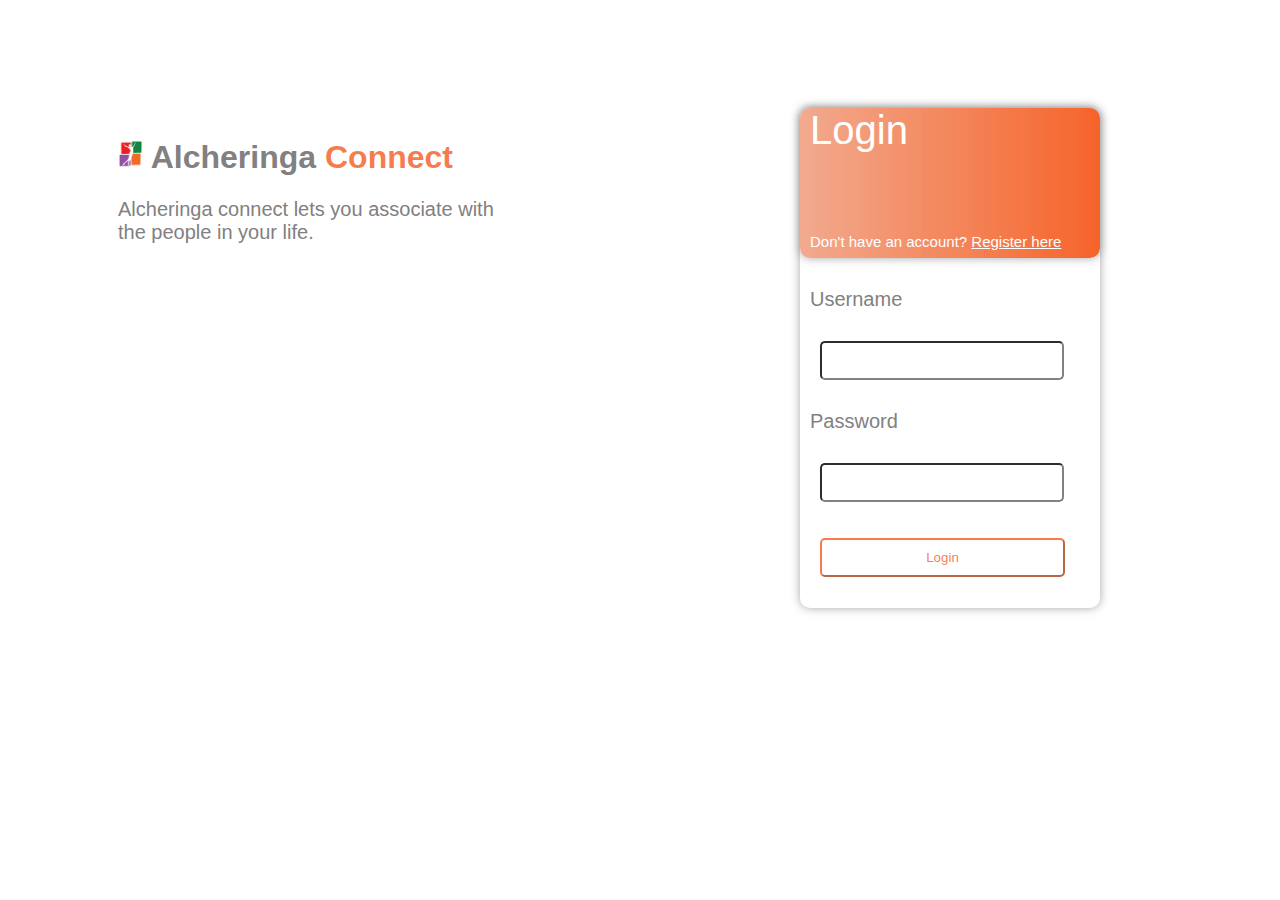
<file: index.html>
<!DOCTYPE html>
<html lang="en">
<head>
    <meta charset="UTF-8">
    <meta http-equiv="X-UA-Compatible" content="IE=edge">
    <meta name="viewport" content="width=device-width, initial-scale=1.0">
    <link rel="stylesheet" href="page1.css">
    <title>page1</title>
</head>
<body>
    
<div class="flexbox">

    <div  class="box-1 " style="width: 400px; height:600ox; margin: 100px; padding: 10px;">
        <h1 style="color:rgb(130, 128, 128) ;font-family: 'Trebuchet MS', 'Lucida Sans Unicode', 'Lucida Grande', 'Lucida Sans', Arial, sans-serif;"><img src="alcheringa-15adec7f.png" alt="this is logo" style="width:25px;">   Alcheringa <span style="color: rgba(245, 81, 17, 0.756) ;;"> Connect</span></h1>

        <p style="font-size:20px; color: rgb(130, 128, 128);font-family: 'Trebuchet MS', 'Lucida Sans Unicode', 'Lucida Grande', 'Lucida Sans', Arial, sans-serif;">Alcheringa connect lets you associate with the people in your life.</p>

        
    </div>


<div class="box-2 " style="width: 300px; height:500px; border:0px solid grey; margin-left: auto; margin-right: auto;  margin-top:100px; margin-bottom: auto; border-radius: 10px;box-shadow: 0px 0px 10px rgba(121, 120, 120, 0.664);" >
<!-- <p style="font-size: 30px; padding:10px;">Login</p> -->

<div style="background-color: rgba(245, 81, 17, 0.756) ; width:300px; height:150px; color: white; font-size: 35px; border-radius: 10px;box-shadow: 0px 0px 10px rgba(121, 120, 120, 0.664); background-image: linear-gradient(to right,rgba(235, 230, 228, 0.438),rgba(245, 78, 12, 0.528))" >
 <div style="display:inline ; margin-left:10px; font-size:40px;font-family: 'Trebuchet MS', 'Lucida Sans Unicode', 'Lucida Grande', 'Lucida Sans', Arial, sans-serif;" >Login</div> 

<p style="padding:10px; font-size: 15px; margin-top:70px; font-size: 15px;font-family: 'Trebuchet MS', 'Lucida Sans Unicode', 'Lucida Grande', 'Lucida Sans', Arial, sans-serif; ">Don't have an account? <a href="#" style="color: white;  "> Register here</a></p>

</div>




<p style="padding:10px; color: rgb(130, 128, 128); font-size: 20px;font-family: 'Trebuchet MS', 'Lucida Sans Unicode', 'Lucida Grande', 'Lucida Sans', Arial, sans-serif;">Username</p>
<input type="text" style="padding:10px; margin-left:20px; border-radius: 5px;border-color:rgb(130, 128, 128) ; width: 220px; ">

<p style="padding:10px ; color: rgb(130, 128, 128);font-size: 20px;font-family: 'Trebuchet MS', 'Lucida Sans Unicode', 'Lucida Grande', 'Lucida Sans', Arial, sans-serif;">Password</p>
<input type="password" style="padding:10px; margin-left:20px; border-radius: 5px; border-color:rgb(130, 128, 128) ; width: 220px;">
<br>
<br><br>
<a href="page2.html"><input type="button" value="Login" style="padding:10px; background-color: white ; border-color: rgba(245, 81, 17, 0.756); color: rgba(245, 81, 17, 0.756); margin-left:20px; width: 190px;border-radius: 5px; width: 245px;font-family: 'Trebuchet MS', 'Lucida Sans Unicode', 'Lucida Grande', 'Lucida Sans', Arial, sans-serif;"> </a>



      
 </div>
</file>
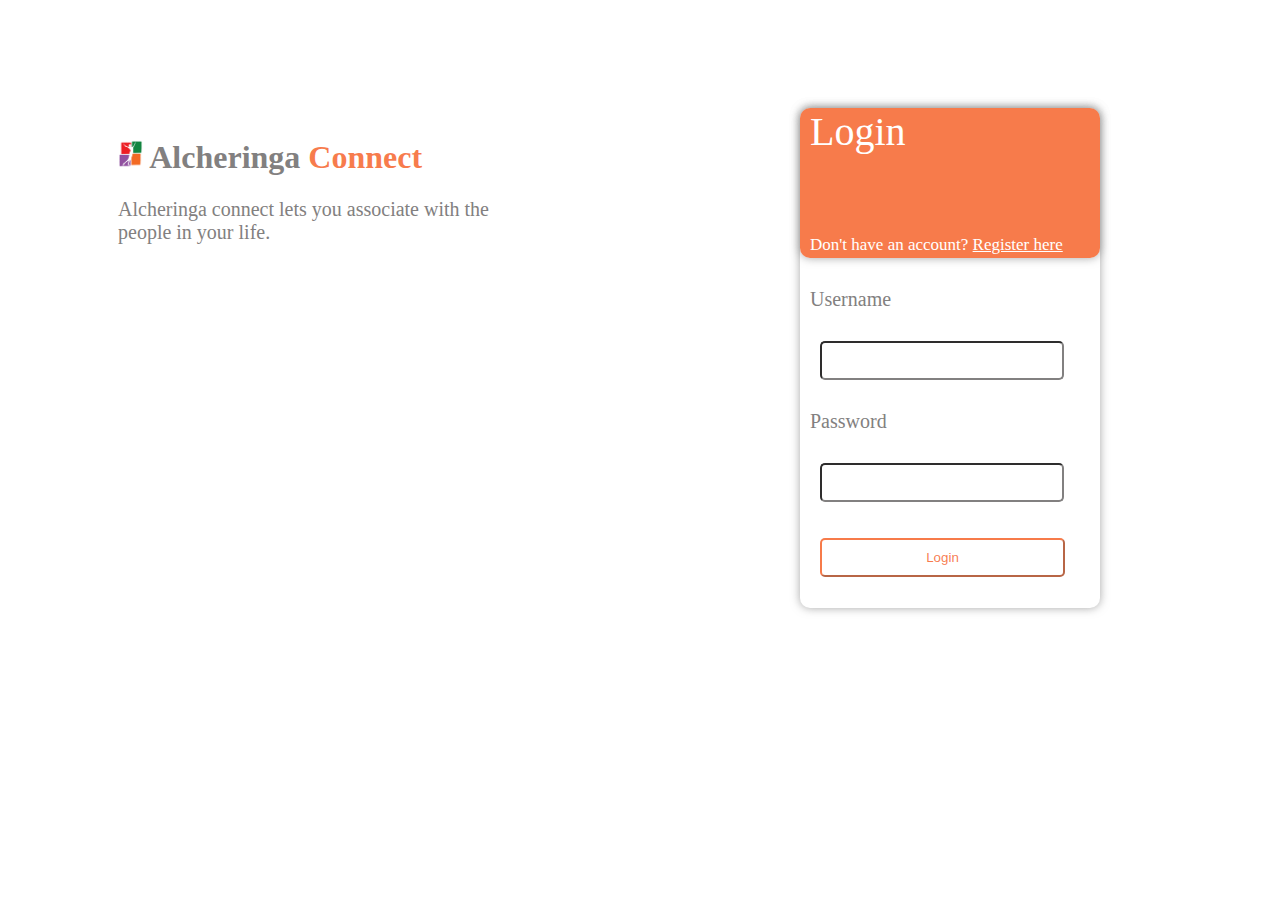
<file: page1.html>
<!DOCTYPE html>
<html lang="en">
<head>
    <meta charset="UTF-8">
    <meta http-equiv="X-UA-Compatible" content="IE=edge">
    <meta name="viewport" content="width=device-width, initial-scale=1.0">
    <link rel="stylesheet" href="page1.css">
    <title>page1</title>
</head>
<body>
    
<div class="flexbox">

    <div  class="box-1 " style="width: 400px; height:600ox; margin: 100px; padding: 10px;">
        <h1 style="color:rgb(130, 128, 128) ;"><img src="alcheringa-15adec7f.png" alt="this is logo" style="width:25px;">   Alcheringa <span style="color: rgba(245, 81, 17, 0.756) ;;"> Connect</span></h1>

        <p style="font-size:20px; color: rgb(130, 128, 128);">Alcheringa connect lets you associate with the people in your life.</p>

        
    </div>


<div class="box-2 " style="width: 300px; height:500px; border:0px solid grey; margin-left: auto; margin-right: auto;  margin-top:100px; margin-bottom: auto; border-radius: 10px;box-shadow: 0px 0px 10px rgba(121, 120, 120, 0.664);" >
<!-- <p style="font-size: 30px; padding:10px;">Login</p> -->

<div style="background-color: rgba(245, 81, 17, 0.756) ; width:300px; height:150px; color: white; font-size: 35px; border-radius: 10px;box-shadow: 0px 0px 10px rgba(121, 120, 120, 0.664);" >
 <div style="display:inline ; margin-left:10px; font-size:40px;" >Login</div> 

<p style="padding:10px; font-size: 15px; margin-top:70px; font-size: 17px; ">Don't have an account? <a href="#" style="color: white;  "> Register here</a></p>

</div>




<p style="padding:10px; color: rgb(130, 128, 128); font-size: 20px;">Username</p>
<input type="text" style="padding:10px; margin-left:20px; border-radius: 5px;border-color:rgb(130, 128, 128) ; width: 220px; ">

<p style="padding:10px ; color: rgb(130, 128, 128);font-size: 20px;">Password</p>
<input type="password" style="padding:10px; margin-left:20px; border-radius: 5px; border-color:rgb(130, 128, 128) ; width: 220px;">
<br>
<br><br>
<a href="page2.html"><input type="button" value="Login" style="padding:10px; background-color: white ; border-color: rgba(245, 81, 17, 0.756); color: rgba(245, 81, 17, 0.756); margin-left:20px; width: 190px;border-radius: 5px; width: 245px;"> </a>



      
 </div>
</file>
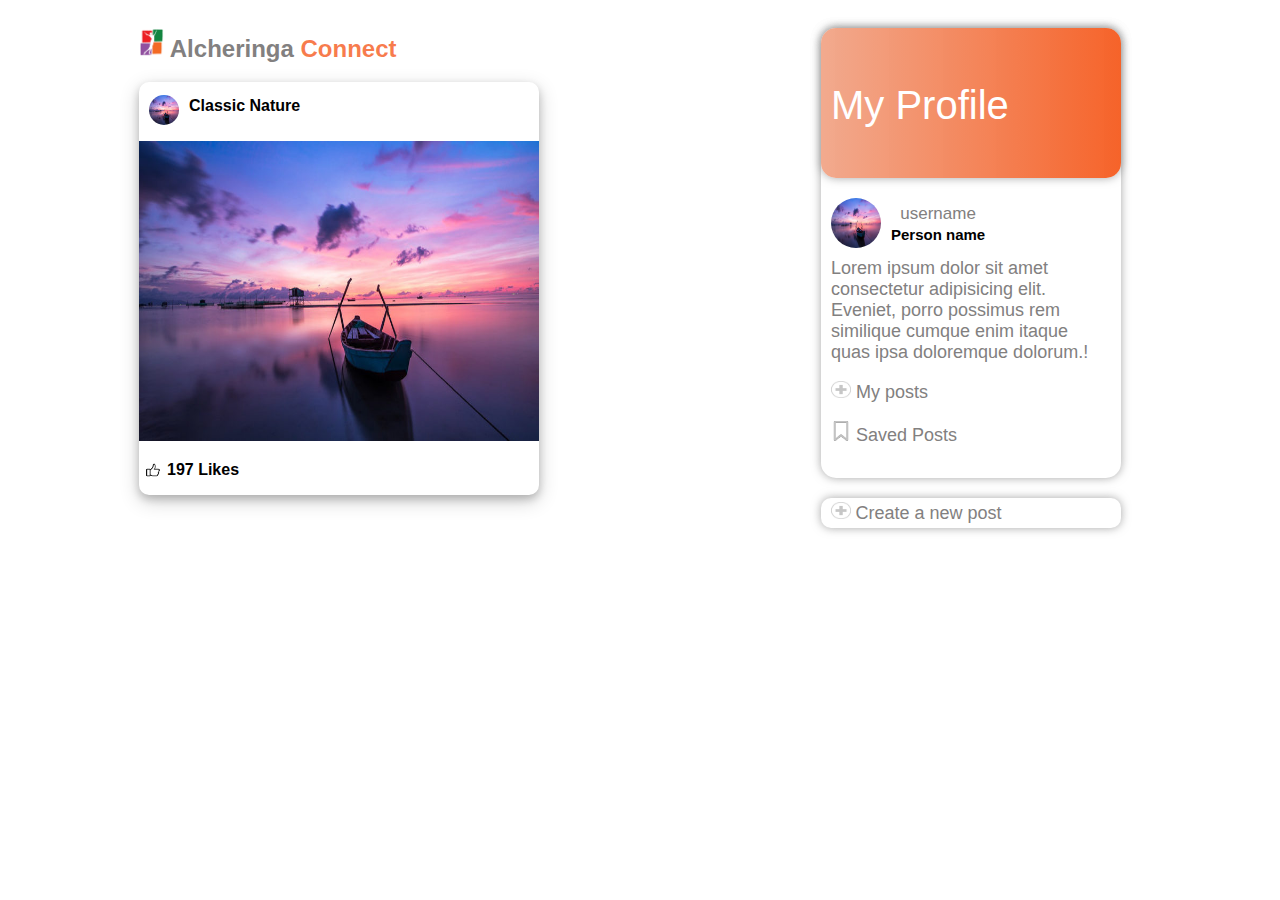
<file: page2.html>
<!DOCTYPE html>
<html lang="en">
<head>
    <meta charset="UTF-8">
    <meta http-equiv="X-UA-Compatible" content="IE=edge">
    <meta name="viewport" content="width=device-width, initial-scale=1.0">
    <link rel="stylesheet" href="page2.css">
    <title>page 2</title>
</head>
<body>
    
     



<div class="flexbox">

    <div class="box-1 flex-container-1" style="margin-left: auto; margin-right: auto;">
        <header>
            <h2 style="color:rgb(130, 128, 128) ;font-family: 'Trebuchet MS', 'Lucida Sans Unicode', 'Lucida Grande', 'Lucida Sans', Arial, sans-serif;">  <img src="alcheringa-15adec7f.png" alt="this is logo" style="width:25px;">  Alcheringa <span style="color: rgba(245, 81, 17, 0.756) ;;"> Connect</span></h2>
         </header> 




        <div class="flex-item-1" id="flex-item-11"  style="box-shadow: 0 4px 8px 0 rgba(0, 0, 0, 0.2), 0 6px 20px 0 rgba(0, 0, 0, 0.19); border-radius: 10px; " >  
         <p > 
            <div style="display: flex; padding: 10px; align-items: center;">
            <div>
            <img src="copyright-free-images-750x420.jpg" alt="symbol" style="width: 30px;height:30px; border-radius:50%; "></div>
            
            <div style="margin-left: 10px; margin-top: 5px;font-family: 'Trebuchet MS', 'Lucida Sans Unicode', 'Lucida Grande', 'Lucida Sans', Arial, sans-serif;">
            <b> Classic Nature</b></p>  </div> 
            
            
        </div>



            <img src="copyright-free-images-750x420.jpg" alt="this is an image" height="300" width="400"  >  
        
        <p >
            <div style="display: flex;">
           <div style="margin-left:5px ;"> <img src="like symbol.png" alt="symbol" style="width: 18px;"></div>
            <div style="margin-left:5px ;font-family: 'Trebuchet MS', 'Lucida Sans Unicode', 'Lucida Grande', 'Lucida Sans', Arial, sans-serif;"><b> 197 Likes</b></p></div>
        
        </div>
        
        
        
        
        
        
        
        
        </div>
    </div>

    <div class="box-2 flex-container-1 "  style="margin-left: auto; margin-right: auto; margin-top: auto; margin-bottom: auto;">
        <div style="border:0px solid rgb(195, 183, 183); width: 300px;
         color: rgb(130, 128, 128);  margin: 20px;  text-align: center; font-size: large; height: 450px; border-radius: 15px;box-shadow: 0px 0px 10px rgba(121, 120, 120, 0.664);">
       
       <div style="background-color: rgba(245, 81, 17, 0.756) ;width: 300px; height: 150px; color: white; border-radius: 15px;box-shadow: 0px 0px 10px rgba(121, 120, 120, 0.664); display: flex; background-image: linear-gradient(to right,rgba(235, 230, 228, 0.438),rgba(245, 78, 12, 0.528)); ">
           
        <div style="  margin-left:10px; margin-top: 55px; width: 300px; text-align: left;font-size: 40px;font-family: 'Trebuchet MS', 'Lucida Sans Unicode', 'Lucida Grande', 'Lucida Sans', Arial, sans-serif;"> My Profile</div>
        <!-- <div><img src="133416308-open-door-with-arrow-icon-outline-open-door-with-arrow-vector-icon-for-web-design-isolated-on-white-.png" alt="symbol"  style="width: 100px;"></div> -->
       </div>
       
       <div> 
        <div style="display: flex;">
        <img src="copyright-free-images-750x420.jpg" alt="profile pic" style="width: 50px; height: 50px; border-radius: 100%; margin-top: 20px; margin-left: 10px;">
       <div style="display: inline ; margin-top: 25px;margin-left: 10px; ">
        <span   style="font-size: 17px;font-family: 'Trebuchet MS', 'Lucida Sans Unicode', 'Lucida Grande', 'Lucida Sans', Arial, sans-serif; " > username </span><br>  <span style="font-size: 15px; color:black ;font-family: 'Trebuchet MS', 'Lucida Sans Unicode', 'Lucida Grande', 'Lucida Sans', Arial, sans-serif;  "> <b> Person name</b></span>
       </div></div>
       <!-- <p>Person Name</p> -->
       <p style="margin:10px; text-align: left;font-family: 'Trebuchet MS', 'Lucida Sans Unicode', 'Lucida Grande', 'Lucida Sans', Arial, sans-serif; font-size: 18px; ">Lorem ipsum dolor sit amet consectetur adipisicing elit. Eveniet, porro possimus rem similique cumque enim itaque quas ipsa doloremque dolorum.!</p>
       
       <p style="text-align: left;font-family: 'Trebuchet MS', 'Lucida Sans Unicode', 'Lucida Grande', 'Lucida Sans', Arial, sans-serif;"> <img src="csm_medical-device-class1_d9a0841e4b.png" alt="symbol" style="width:20px ; height:17px; margin-left:10px; " ><a href="page4.html" style="text-decoration: none; color:rgb(130, 128, 128);">
           My posts</a>
       </p>
       
       
       <p style="text-align: left;font-family: 'Trebuchet MS', 'Lucida Sans Unicode', 'Lucida Grande', 'Lucida Sans', Arial, sans-serif;" > <img src="saved posts symbol.png" alt="symbol" style="width:20px ; margin-left:10px;">
             Saved Posts
       </p>
       
       </div>
       
       
         
        </div>
       
       <div style=" border: 0px solid rgb(195, 183, 183); width: 300px; height: 30px; margin: 20px; border-radius: 10px; font-size: 18px;box-shadow: 0px 0px 10px rgba(121, 120, 120, 0.664);">
        <img src="csm_medical-device-class1_d9a0841e4b.png" alt="symbol" style="width:20px ; height:17px; margin-left:10px; margin-top: 4px; " >
             <span style="text-align: center ;"> <a href="page3.html" style="color: rgb(130, 128, 128); text-decoration: none;font-family: 'Trebuchet MS', 'Lucida Sans Unicode', 'Lucida Grande', 'Lucida Sans', Arial, sans-serif; "> Create a new post</a></span>
       </div>
       
       </div>

</div>














</body>
</html>
</file>
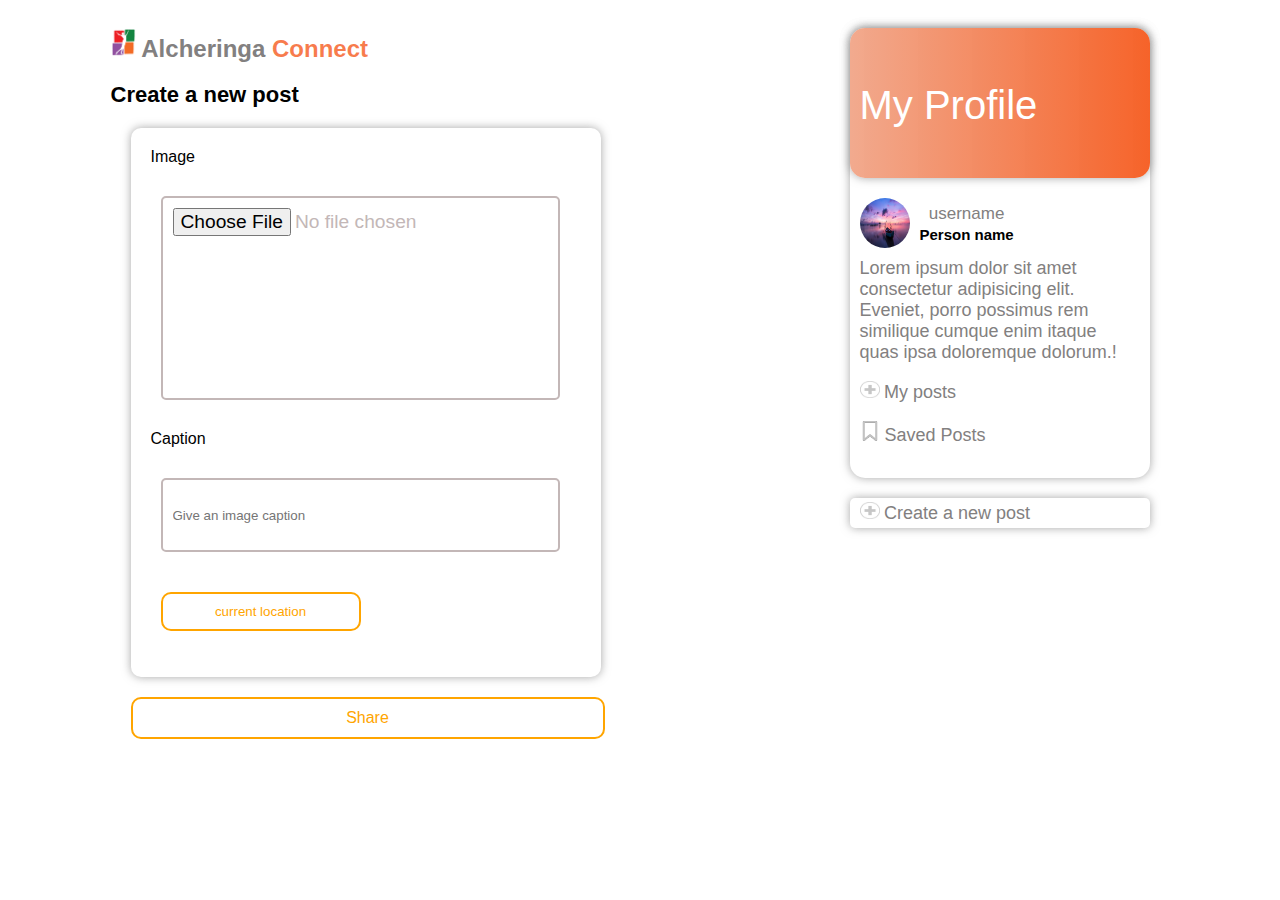
<file: page3.html>
<!DOCTYPE html>
<html lang="en">
  <head>
    <meta charset="UTF-8" />
    <meta http-equiv="X-UA-Compatible" content="IE=edge" />
    <meta name="viewport" content="width=device-width, initial-scale=1.0" />
    <link rel="stylesheet" href="page3.css" />
    <title>page 3</title>

    <script src="https://ajax.googleapis.com/ajax/libs/jquery/3.6.0/jquery.min.js"></script>
  </head>
  <body>
    <div class="flexbox">
      <div
        class="box-1 flex-container-1"
        style="margin-right: auto; margin-left: auto"
      >
        <div>
          <header>
            <h2
              style="
                color: rgb(130, 128, 128);
                font-family: 'Trebuchet MS', 'Lucida Sans Unicode',
                  'Lucida Grande', 'Lucida Sans', Arial, sans-serif;
              "
            >
              <img
                src="alcheringa-15adec7f.png"
                alt="this is logo"
                style="width: 25px"
              />
              Alcheringa
              <span style="color: rgba(245, 81, 17, 0.756)"> Connect</span>
            </h2>
          </header>
        </div>

        <div>
          <h2
            style="
              font-family: 'Trebuchet MS', 'Lucida Sans Unicode',
                'Lucida Grande', 'Lucida Sans', Arial, sans-serif;
              font-size: 22px;
            "
          >
            Create a new post
          </h2>
        </div>

        <div
          class="boxelement-11"
          style="
            width: 450px;
            border: 0px solid rgb(195, 183, 183);
            padding: 10px;
            margin: 20px;
            border-radius: 10px;
            box-shadow: 0px 0px 10px rgba(121, 120, 120, 0.664);
          "
        >
          <div
            style="
              padding: 10px;
              font-family: 'Trebuchet MS', 'Lucida Sans Unicode',
                'Lucida Grande', 'Lucida Sans', Arial, sans-serif;
            "
          >
            Image
          </div>

          <div>
            <input
              type="file"
              name="image"
              id="image"
              placeholder="Upload image here"
              style="
                border: 2px solid rgb(195, 183, 183);
                width: 375px;
                color: rgb(195, 183, 183);
                padding: 10px;
                margin: 20px;
                text-align: center;
                font-size: larger;
                height: 180px;
                border-radius: 5px;
              "
            />
          </div>

          <div
            style="
              padding: 10px;
              font-family: 'Trebuchet MS', 'Lucida Sans Unicode',
                'Lucida Grande', 'Lucida Sans', Arial, sans-serif;
            "
          >
            Caption
          </div>
          <div>
            <input
              type="text"
              name="caption"
              id="caption"
              placeholder="Give an image caption "
              style="
                border: 2px solid rgb(195, 183, 183);
                width: 375px;
                height: 50px;
                margin: 20px;
                padding: 10px;
                border-radius: 5px;
                color: rgb(195, 183, 183);
                font-family: 'Trebuchet MS', 'Lucida Sans Unicode',
                  'Lucida Grande', 'Lucida Sans', Arial, sans-serif;
              "
            />
          </div>

          <div>
            <button
              style="
                border: 2px solid orange;
                width: 200px;
                padding: 10px;
                margin: 20px;
                border-radius: 10px;
                text-align: center;
                color: orange;
                font-family: 'Trebuchet MS', 'Lucida Sans Unicode',
                  'Lucida Grande', 'Lucida Sans', Arial, sans-serif;
                background-color: white;
              "
              onclick="getLocation()"
            >
              current location
            </button>

            <p
              style="
                font-family: 'Trebuchet MS', 'Lucida Sans Unicode',
                  'Lucida Grande', 'Lucida Sans', Arial, sans-serif;
                color: rgba(121, 120, 120, 0.664);
              "
              id="location"
            ></p>
          </div>
        </div>

        <div
          style="
            border: 2px solid orange;
            width: 450px;
            padding: 10px;
            margin: 20px;
            border-radius: 10px;
            text-align: center;
            color: orange;
            font-family: 'Trebuchet MS', 'Lucida Sans Unicode', 'Lucida Grande',
              'Lucida Sans', Arial, sans-serif;
          "
        >
          Share
        </div>
      </div>

      <div
        class="box-2 flex-container-1"
        style="margin-right: auto; margin-left: auto"
      >
        <div
          style="
            border: 0px solid rgb(195, 183, 183);
            width: 300px;
            color: rgb(130, 128, 128);
            margin: 20px;
            text-align: center;
            font-size: large;
            height: 450px;
            border-radius: 15px;
            box-shadow: 0px 0px 10px rgba(121, 120, 120, 0.664);
          "
        >
          <div
            style="
              background-color: rgba(245, 81, 17, 0.756);
              width: 300px;
              height: 150px;
              color: white;
              border-radius: 15px;
              box-shadow: 0px 0px 10px rgba(121, 120, 120, 0.664);
              display: flex;
              background-image: linear-gradient(
                to right,
                rgba(235, 230, 228, 0.438),
                rgba(245, 78, 12, 0.528)
              );
            "
          >
            <div
              style="
                margin-left: 10px;
                margin-top: 55px;
                width: 300px;
                text-align: left;
                font-size: 40px;
                font-family: 'Trebuchet MS', 'Lucida Sans Unicode',
                  'Lucida Grande', 'Lucida Sans', Arial, sans-serif;
              "
            >
              My Profile
            </div>
            <!-- <div><img src="133416308-open-door-with-arrow-icon-outline-open-door-with-arrow-vector-icon-for-web-design-isolated-on-white-.png" alt="symbol"  style="width: 100px;"></div> -->
          </div>

          <div>
            <div style="display: flex">
              <img
                src="copyright-free-images-750x420.jpg"
                alt="profile pic"
                style="
                  width: 50px;
                  height: 50px;
                  border-radius: 100%;
                  margin-top: 20px;
                  margin-left: 10px;
                "
              />
              <div style="display: inline; margin-top: 25px; margin-left: 10px">
                <span
                  style="
                    font-size: 17px;
                    font-family: 'Trebuchet MS', 'Lucida Sans Unicode',
                      'Lucida Grande', 'Lucida Sans', Arial, sans-serif;
                  "
                >
                  username </span
                ><br />
                <span
                  style="
                    font-size: 15px;
                    color: black;
                    font-family: 'Trebuchet MS', 'Lucida Sans Unicode',
                      'Lucida Grande', 'Lucida Sans', Arial, sans-serif;
                  "
                >
                  <b> Person name</b></span
                >
              </div>
            </div>
            <!-- <p>Person Name</p> -->
          </div>

          <div>
            <p
              style="
                margin: 10px;
                text-align: left;
                font-family: 'Trebuchet MS', 'Lucida Sans Unicode',
                  'Lucida Grande', 'Lucida Sans', Arial, sans-serif;
                font-size: 18px;
              "
            >
              Lorem ipsum dolor sit amet consectetur adipisicing elit. Eveniet,
              porro possimus rem similique cumque enim itaque quas ipsa
              doloremque dolorum.!
            </p>

            <p style="text-align: left">
              <img
                src="csm_medical-device-class1_d9a0841e4b.png"
                alt="symbol"
                style="width: 20px; height: 17px; margin-left: 10px"
              />
              <a
                href="page4.html"
                style="
                  color: rgb(130, 128, 128);
                  text-decoration: none;
                  font-family: 'Trebuchet MS', 'Lucida Sans Unicode',
                    'Lucida Grande', 'Lucida Sans', Arial, sans-serif;
                "
              >
                My posts</a
              >
            </p>

            <p
              style="
                text-align: left;
                font-family: 'Trebuchet MS', 'Lucida Sans Unicode',
                  'Lucida Grande', 'Lucida Sans', Arial, sans-serif;
              "
            >
              <img
                src="saved posts symbol.png"
                alt="symbol"
                style="width: 20px; margin-left: 10px"
              />
              Saved Posts
            </p>
          </div>
        </div>

        <div
          style="
            border: 0px solid rgb(195, 183, 183);
            width: 300px;
            height: 30px;
            margin: 20px;
            border-radius: 5px;
            font-size: 18px;
            box-shadow: 0px 0px 10px rgba(121, 120, 120, 0.664);
          "
        >
          <img
            src="csm_medical-device-class1_d9a0841e4b.png"
            alt="symbol"
            style="
              width: 20px;
              height: 17px;
              margin-left: 10px;
              margin-top: 4px;
            "
          />
          <span style="text-align: center">
            <a
              href="page3.html"
              style="
                color: rgb(130, 128, 128);
                text-decoration: none;
                font-family: 'Trebuchet MS', 'Lucida Sans Unicode',
                  'Lucida Grande', 'Lucida Sans', Arial, sans-serif;
              "
            >
              Create a new post</a
            ></span
          >
        </div>
      </div>
    </div>
  </body>
  <script src="page3.js"></script>
</html>
</file>
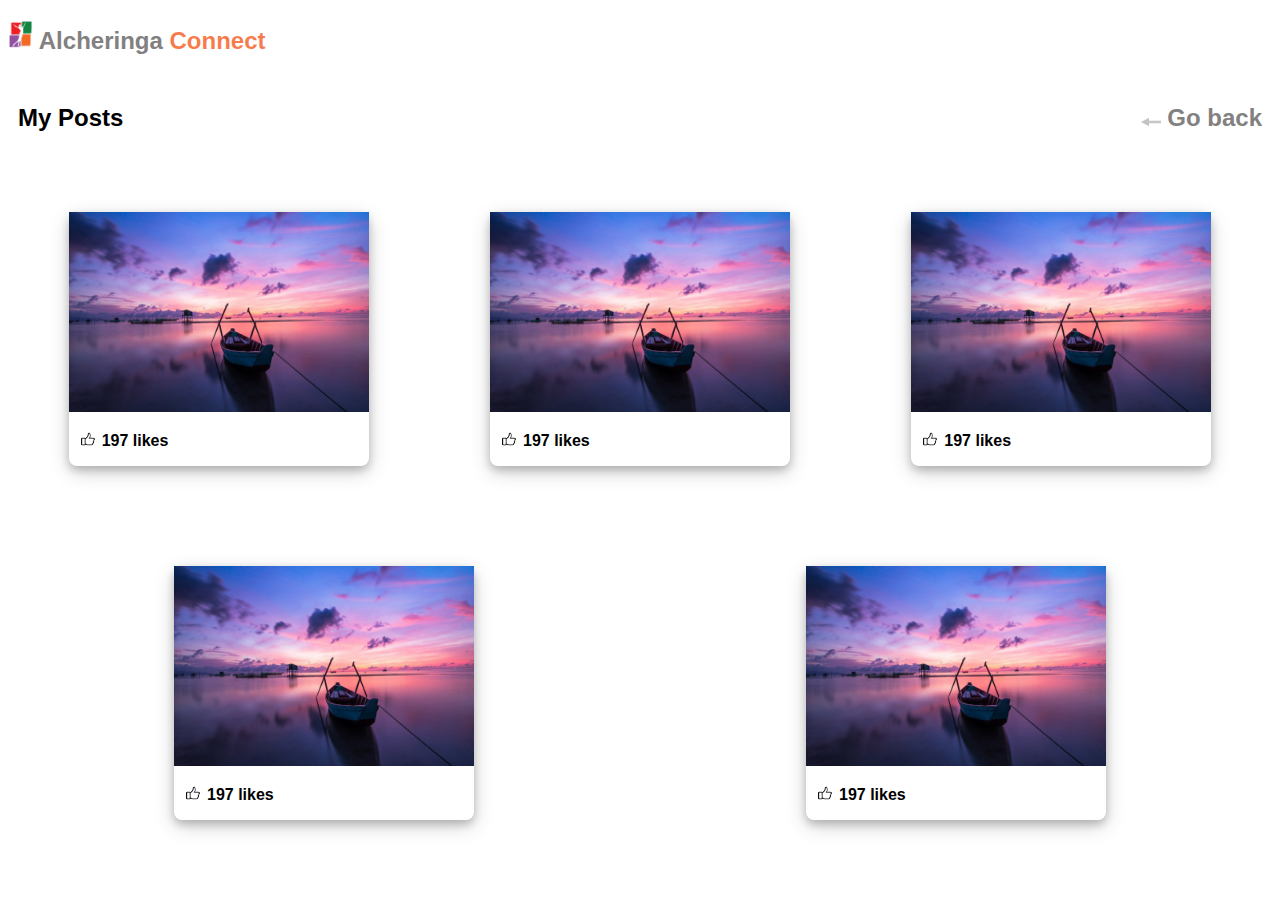
<file: page4.html>
<!DOCTYPE html>
<html lang="en">
<head>
    <meta charset="UTF-8">
    <meta http-equiv="X-UA-Compatible" content="IE=edge">
    <meta name="viewport" content="width=device-width, initial-scale=1.0">
    <title>page 4</title>
    <link rel="stylesheet" href="page4.css">

</head>
<body>
<header>
    <h2 style="color:rgb(130, 128, 128) ;font-family: 'Trebuchet MS', 'Lucida Sans Unicode', 'Lucida Grande', 'Lucida Sans', Arial, sans-serif;">  <img src="alcheringa-15adec7f.png" alt="this is logo" style="width:25px;">  Alcheringa <span style="color: rgba(245, 81, 17, 0.756) ;;"> Connect</span></h2>
</header>


<div class="flex-container-1" >
    <div class="flex-item-1" id="flex-item-11" style="margin-right:auto ;"><h2 style="padding:10px;font-family: 'Trebuchet MS', 'Lucida Sans Unicode', 'Lucida Grande', 'Lucida Sans', Arial, sans-serif;">My Posts</h2></div>

    <div></div>



<div class="flex-item-1" id="flex-item-12" style="margin-left:auto;"><h2 style="padding:10px;">
    <img src="640px-Small_arrow_pointing_left.svg.png" alt="symbol" style="width:20px; ">    
    
    <a href="page3.html" style="text-decoration:none ; color:rgb(130, 128, 128) ;font-family: 'Trebuchet MS', 'Lucida Sans Unicode', 'Lucida Grande', 'Lucida Sans', Arial, sans-serif;"> Go back</a></h2>
</div></div>


<div class="flex-container-2"> 

<div class="flex-item-2" id="flex-item-21" style="box-shadow: 0 4px 8px 0 rgba(0, 0, 0, 0.2), 0 6px 20px 0 rgba(0, 0, 0, 0.19);border-radius: 8px;margin: 50px; "  >    
    <img src="copyright-free-images-750x420.jpg" alt="this is an image" height="200" width="300" > 
    
    <div style="display: flex; align-items: center;">
    <div style="margin-left: 10px;"> <img src="like symbol.png" alt="symbol" style="width: 18px;">   </div>
   <div style="margin-left: 5px;font-family: 'Trebuchet MS', 'Lucida Sans Unicode', 'Lucida Grande', 'Lucida Sans', Arial, sans-serif;"><p > <b> 197 likes</b></p></div></div> 

</div>


<div class="flex-item-2" id="flex-item-22" style="box-shadow: 0 4px 8px 0 rgba(0, 0, 0, 0.2), 0 6px 20px 0 rgba(0, 0, 0, 0.19);border-radius: 8px;margin: 50px; "  >    
    <img src="copyright-free-images-750x420.jpg" alt="this is an image" height="200" width="300" > 
    
    <div style="display: flex; align-items: center;">
    <div style="margin-left: 10px;"> <img src="like symbol.png" alt="symbol" style="width: 18px;">   </div>
   <div style="margin-left: 5px;font-family: 'Trebuchet MS', 'Lucida Sans Unicode', 'Lucida Grande', 'Lucida Sans', Arial, sans-serif;"><p > <b> 197 likes</b></p></div></div> 

</div>



<div class="flex-item-2" id="flex-item-23" style="box-shadow: 0 4px 8px 0 rgba(0, 0, 0, 0.2), 0 6px 20px 0 rgba(0, 0, 0, 0.19);border-radius: 8px;margin: 50px; "  >    
    <img src="copyright-free-images-750x420.jpg" alt="this is an image" height="200" width="300" > 
    
    <div style="display: flex; align-items: center;">
    <div style="margin-left: 10px;"> <img src="like symbol.png" alt="symbol" style="width: 18px;">   </div>
   <div style="margin-left: 5px;font-family: 'Trebuchet MS', 'Lucida Sans Unicode', 'Lucida Grande', 'Lucida Sans', Arial, sans-serif;"><p > <b> 197 likes</b></p></div></div> 

</div>


  





<div class="flex-item-2" id="flex-item-24" style="box-shadow: 0 4px 8px 0 rgba(0, 0, 0, 0.2), 0 6px 20px 0 rgba(0, 0, 0, 0.19);border-radius: 8px;margin: 50px; "  >    
    <img src="copyright-free-images-750x420.jpg" alt="this is an image" height="200" width="300" > 
    
    <div style="display: flex; align-items: center;">
    <div style="margin-left: 10px;"> <img src="like symbol.png" alt="symbol" style="width: 18px;">   </div>
   <div style="margin-left: 5px;font-family: 'Trebuchet MS', 'Lucida Sans Unicode', 'Lucida Grande', 'Lucida Sans', Arial, sans-serif;"><p > <b> 197 likes</b></p></div></div> 

</div>




<div class="flex-item-2" id="flex-item-25" style="box-shadow: 0 4px 8px 0 rgba(0, 0, 0, 0.2), 0 6px 20px 0 rgba(0, 0, 0, 0.19);border-radius: 8px;  margin: 50px;"  >    
    <img src="copyright-free-images-750x420.jpg" alt="this is an image" height="200" width="300" > 
    
    <div style="display: flex; align-items: center;">
    <div style="margin-left: 10px;"> <img src="like symbol.png" alt="symbol" style="width: 18px;">   </div>
   <div style="margin-left: 5px;font-family: 'Trebuchet MS', 'Lucida Sans Unicode', 'Lucida Grande', 'Lucida Sans', Arial, sans-serif;"><p > <b> 197 likes</b></p></div></div> 

</div>


</div>





    
</body>
</html>
</file>
<file: page1.css>
.flexbox{
    
    display: flex;
    direction: row;
    flex-wrap: wrap;
    

}
</file>
<file: page2.css>
.flexbox{
    
    display: flex;
    direction: row;
    flex-wrap: wrap;
    justify-content: space-between;

}
</file>
<file: page3.css>
.flexbox{
    
        display: flex;
        direction: row;
        flex-wrap: wrap;
        justify-content: space-between;
    
}
</file>
<file: page4.css>
.flex-container-1{
    display: flex;
    direction: row;
    flex-wrap: wrap;
    
}

.flex-container-2{
    display: flex;
    direction: row;
    flex-wrap: wrap;
    justify-content: space-around;

    



}
</file>
